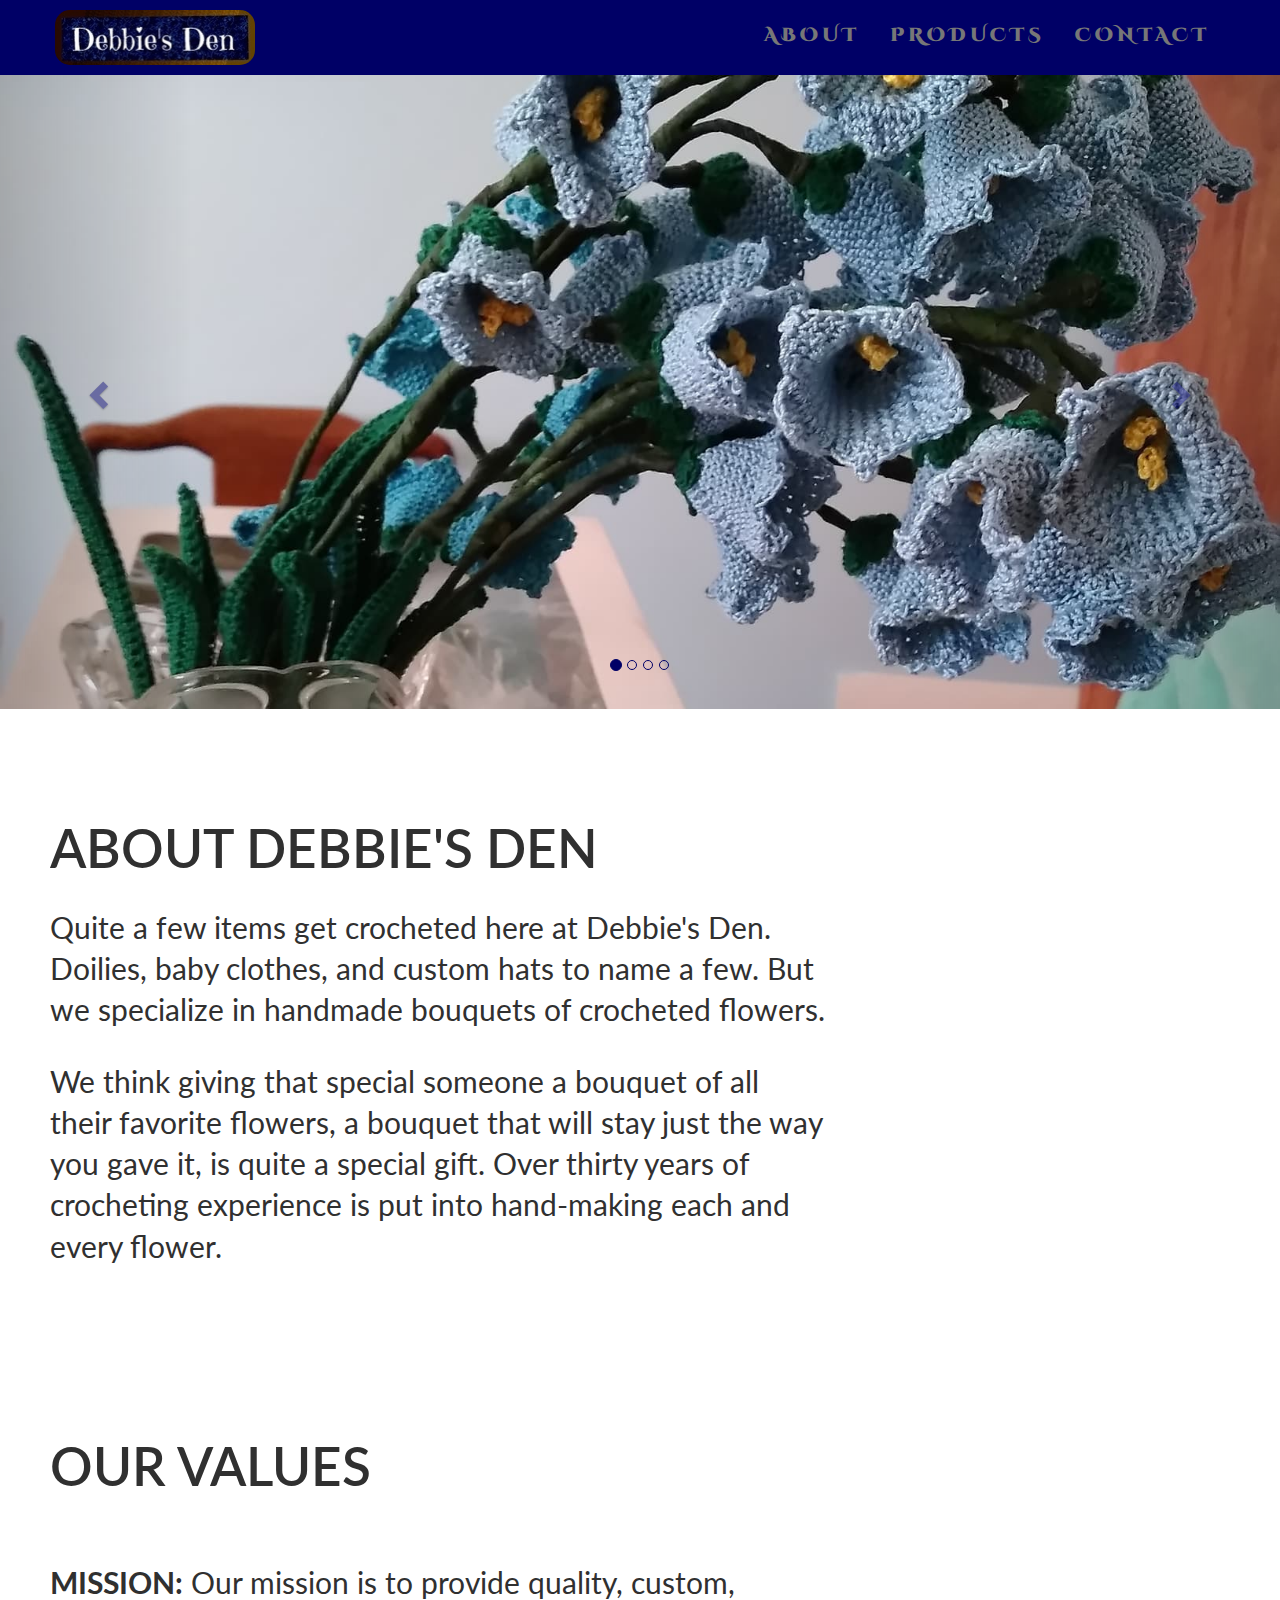
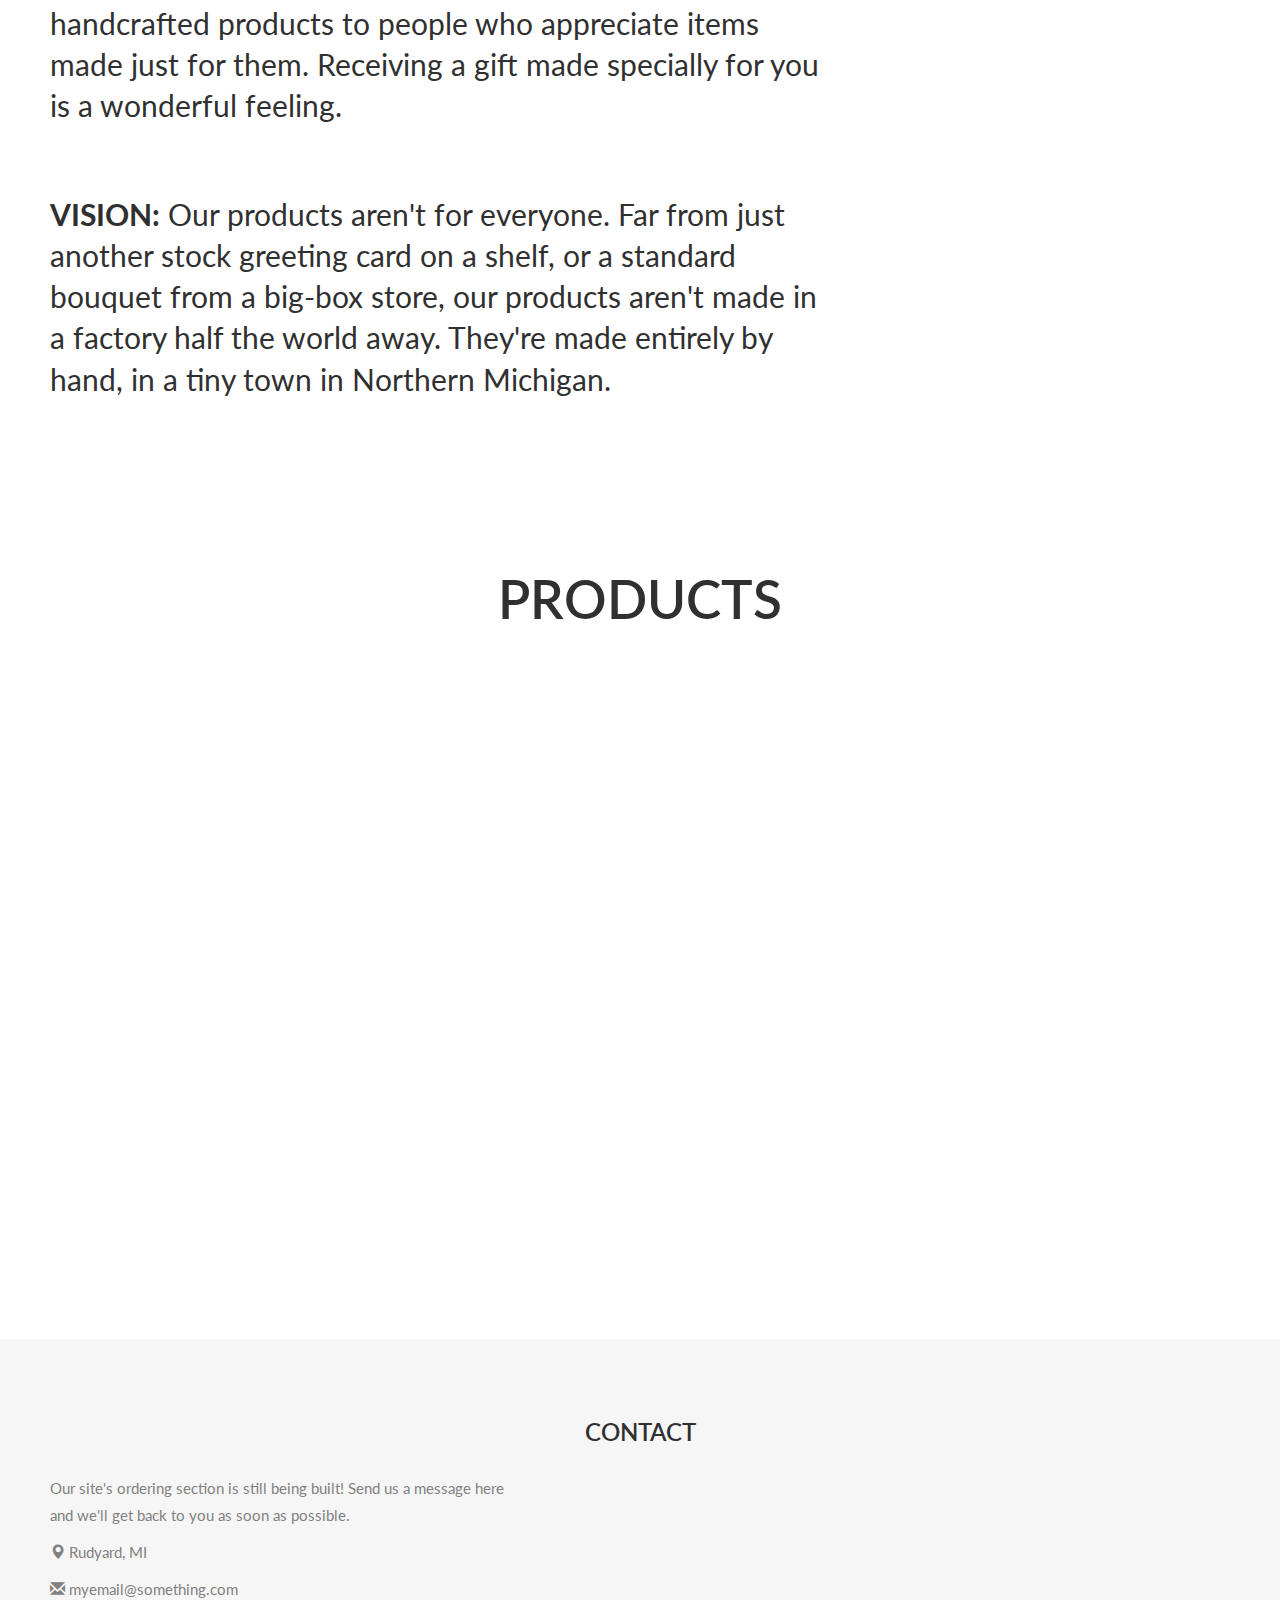
<file: index.html>
<!DOCTYPE html>
<html lang="en">
<head>
  <title>Forever Flowers</title>
  
  <meta charset="utf-8">
  <meta name="viewport" content="width=device-width, initial-scale=1">
  <link rel="stylesheet" href="https://maxcdn.bootstrapcdn.com/bootstrap/3.3.7/css/bootstrap.min.css">
  <link href="https://fonts.googleapis.com/css?family=Montserrat" rel="stylesheet" type="text/css">
  <link href="https://fonts.googleapis.com/css?family=Lato" rel="stylesheet" type="text/css">
    <!-- google font links -->
    <link href="https://fonts.googleapis.com/css?family=Lato|Roboto+Condensed" rel="stylesheet">
    <link href="https://fonts.googleapis.com/css?family=Cinzel+Decorative" rel="stylesheet">

    <!-- font-awesome links -->
  <link rel="stylesheet" href="https://cdnjs.cloudflare.com/ajax/libs/font-awesome/4.7.0/css/font-awesome.min.css">
  <script src="https://ajax.googleapis.com/ajax/libs/jquery/3.2.1/jquery.min.js"></script>
  <script src="https://maxcdn.bootstrapcdn.com/bootstrap/3.3.7/js/bootstrap.min.js"></script>
  <link rel="stylesheet" href="styles/main.css">
  <link rel="stylesheet" href="styles/mobile.css">
  <link rel="stylesheet" href="styles/tablet.css">
  <link rel="stylesheet" href="styles/desktop.css">

</head>
<body id="myPage" data-spy="scroll" data-target=".navbar" data-offset="60">

<nav class="navbar navbar-default navbar-fixed-top">
  <div class="container">
    <div class="navbar-header">
      <button type="button" class="navbar-toggle" data-toggle="collapse" data-target="#myNavbar">
        <span class="icon-bar"></span>
        <span class="icon-bar"></span>
        <span class="icon-bar"></span>                        
      </button>
      <a class="navbar-brand dd-logo" href="#myPage"></a>
    </div>
    <div class="collapse navbar-collapse" id="myNavbar">
      <ul class="nav navbar-nav navbar-right">
        <li><a href="#about">ABOUT</a></li>
        <li><a href="#products">PRODUCTS</a></li>
        <li><a href="#contact">CONTACT</a></li>
      </ul>
    </div>
  </div>
</nav>

<div class="jumbotron">
        <div class="slideshow-container">
            <div id="myCarousel" class="carousel slide" data-ride="carousel">
                <!-- Indicators -->
                <ol class="carousel-indicators">
                    <li data-target="#myCarousel" data-slide-to="0" class="active"></li>
                    <li data-target="#myCarousel" data-slide-to="1"></li>
                    <li data-target="#myCarousel" data-slide-to="2"></li>
                    <li data-target="#myCarousel" data-slide-to="3"></li>
                </ol>

                <!-- Wrapper for slides -->
                <div class="carousel-inner">
                    <div class="item active">
                        <img src="images/blue.jpg" alt="roses" style="width:100%;">
                    </div>
                    <div class="item">
                        <img src="images/baby-slider.jpg" alt="daffodils" style="width:100%;">
                    </div>
<!--

                    <div class="item">
                        <img src="images/poinsettia.jpg" alt="poinsettia" style="width:100%;">
                    </div>

                    <div class="item">
                        <img src="images/lily.jpg" alt="lilies" style="width:100%;">
                    </div>
                    
-->

                </div>

                <!-- Left and right controls -->
                <a class="left carousel-control" href="#myCarousel" data-slide="prev">
                    <span class="glyphicon glyphicon-chevron-left"></span>
                    <span class="sr-only">Previous</span>
                </a>
                <a class="right carousel-control" href="#myCarousel" data-slide="next">
                    <span class="glyphicon glyphicon-chevron-right"></span>
                    <span class="sr-only">Next</span>
                </a>
            </div>

        </div>
 
</div>

<!-- Container (About Section) -->
<div id="about" class="container-fluid">
  <div class="row">
    <div class="col-sm-8">
      <h2 class="scale-h2">About Debbie's Den</h2>
      <h4 class="scale-h4">Quite a few items get crocheted here at Debbie's Den. Doilies, baby clothes, and custom hats to name a few. But we specialize in handmade bouquets of crocheted flowers.</h4>
      <h4 class="scale-h4">We think giving that special someone a bouquet of all their favorite flowers, a bouquet that will stay just the way you gave it, is quite a special gift. Over thirty years of crocheting experience is put into hand-making each and every flower.</h4>
    </div>
    <div class="col-sm-4">
    </div>
  </div>
</div>

<div class="container-fluid">
  <div class="row">
    <div class="col-sm-8">
      <h2 class="scale-h2">Our Values</h2><br>
      <h4 class="scale-h4"><strong>MISSION:</strong> Our mission is to provide quality, custom, handcrafted products to people who appreciate items made just for them. Receiving a gift made specially for you is a wonderful feeling.</h4><br>
      <h4 class="scale-h4"><strong>VISION:</strong> Our products aren't for everyone.  Far from just another stock greeting card on a shelf, or a standard bouquet from a big-box store, our products aren't made in a factory half the world away. They're made entirely by hand, in a tiny town in Northern Michigan.</h4>
    </div>
  </div>
</div>

<div id="products" class="container-fluid text-center">
  <h2 class="scale-h2">PRODUCTS</h2>
  <br>
  <div id="category-container" class="row slideanim">
    
     <a href="#" target="_blank" id="flowers-link" class="col-xs-12 col-sm-6">
        <br>
        <br>
        <br>
        <br>
        <h4>Flowers</h4>
        <div class="info">
          <p>roses, lilies, carnations, or anything in between!</p>
        </div>
      </a>
      
     <a href="#" target="_blank" id="babies-link" class="col-xs-12 col-sm-6">
        <br>
        <br>
        <br>
        <br>
        <h4>Babies</h4>
        <div class="info">
          <p>baby-sized blankets, hats, gloves and more</p>
        </div>  
     </a>
     
     <a href="#" target="_blank" id="hats-link" class="col-xs-12 col-sm-6">
        <br>
        <br>
        <br>
        <br>
        <h4>Hats</h4>
       <div class="info">
          <p>custom winter hats and masks</p>
       </div>            
     </a>
     
     <a href="#" target="_blank" id="more-link" class="col-xs-12 col-sm-6">
        <br>
        <br>
        <br>
        <br>
        <h4>Custom Items</h4>
       <div class="info">
         <p>we are open to suggestions for new products</p>
      </div>            
     </a>
  </div>

  </div>
  <br><br>
</div>

<!-- Container (Contact Section) -->
<div id="contact" class="container-fluid bg-grey">
  <h2 class="text-center">CONTACT</h2>
  <div class="row">
    <div class="col-sm-5">
      <p>Our site's ordering section is still being built! Send us a message here and we'll get back to you as soon as possible.</p>
      <p><span class="glyphicon glyphicon-map-marker"></span> Rudyard, MI</p>
      <p><span class="glyphicon glyphicon-envelope"></span> myemail@something.com</p>
    </div>
    <div class="col-sm-7 slideanim">
      <div class="row">
        <div class="col-sm-6 form-group">
          <input class="form-control" id="name" name="name" placeholder="Name" type="text" required>
        </div>
        <div class="col-sm-6 form-group">
          <input class="form-control" id="email" name="email" placeholder="Email" type="email" required>
        </div>
      </div>
      <textarea class="form-control" id="comments" name="comments" placeholder="Comment" rows="5"></textarea><br>
      <div class="row">
        <div class="col-sm-12 form-group">
          <button class="btn btn-default pull-right" type="submit">Send</button>
        </div>
      </div>
    </div>
  </div>
</div>

<footer class="container-fluid text-center">
  <a href="#myPage" title="To Top" id="footer-link">
    <span class="glyphicon glyphicon-chevron-up"></span>
  </a>
</footer>
<script src="scripts/animations.js"></script>
<script src="scripts/test.js"></script>
</body>
</html>
</file>
<file: styles/main.css>
.plaid-bg {
    background-color: #006;
    background-image: url("../images/fabric-plaid.png");
}
 .navbar {
     padding: 10px;
     background: #006;
     z-index: 9999;
     border: 0;
     font-size: 19px;
     font-weight: 900;
     line-height: 1.42857143;
     letter-spacing: 4px;
     border-radius: 0;
     font-family: 'Cinzel Decorative', cursive;
 }
 .navbar li a,
 .navbar .navbar-brand {
     color: #fff;
 }
 .navbar-nav li a:hover,
 .navbar-nav li.active a {
     color: #f4511e;
     background-color: #fff;
 }
 .navbar-default .navbar-toggle {
     border-color: transparent;
     color: #fff;
 }
 .slideanim {
     visibility: hidden;
 }
 
 .glyphicon-chevron-left, .glyphicon-chevron-right, .blue {
     color: #006;
 }
 .slide {
     animation-name: slide;
     -webkit-animation-name: slide;
     animation-duration: 1s;
     -webkit-animation-duration: 1s;
     visibility: visible;
 }
 .carousel-control {
     background-image: none;
     color: #006;
 }
 .carousel-indicators li {
     border-color: #006 !important;
 }
 .carousel-indicators li.active {
     background-color: #006 !important;
 }

 
 body {
     font: 400 15px Lato, sans-serif;
     line-height: 1.8;
     color: #818181;
 }
 h1{
       font-family: 'Cinzel Decorative', cursive;
  
 }
 h2 {
     font-size: 24px;
     text-transform: uppercase;
     color: #303030;
     font-weight: 600;
     margin-bottom: 30px;
 }
 h4 {
     font-size: 19px;
     line-height: 1.375em;
     color: #303030;
     font-weight: 400;
     margin-bottom: 30px;
 }
 .icon-holder > :first-child{
     background-size: cover;
     width: 150px;
     height: 150px;
     border-radius: 100px;
     margin: 0 auto;
 }
 
 #category-container{
     width: 100%;
 }
 a > h4{
     margin-left: 30px;
     text-align: left;
     color: #FFF;
     text-decoration: none;
     font-size: 2em;
 }
 a:hover{
     text-decoration: none;
 }

#products{
    padding: 0px;
    padding-top: 60px;
}
 .info {
  min-width: 100%;
  padding: 0px;
  margin-left: 30px;
  text-align: left;
  color: #FFF; 
  text-decoration: none;
  font-size: 1.3em; 
}
 #category-container > a{
    min-height: 300px;
    background-repeat: no-repeat;
    background-position: center;
    background-size: cover;
 }

#flowers-link{
    background: url("../images/rose.jpg");
}
#babies-link{
    background: url("../images/baby.jpg");
}
#hats-link{
    background: url("../images/cthulhu.jpg");
}
#more-link{
    background: url("../images/pikachu.jpg");
}
 
 .jumbotron {
     margin-top: 69px !important;
     color: #fff;
     padding: 0px !important;
     font-family: Montserrat, sans-serif;
 }

 .bouquet-bg{
     background-image: url('../images/rose.jpg');
     background-size: cover;
     background-repeat: no-repeat;
 }
 .container-fluid {
     padding: 60px 50px;
 }
 .bg-grey {
     background-color: #f6f6f6;
 }
 .logo-small {
     color: #006;
     font-size: 50px;
 }
 .logo {
     color: #006;
     font-size: 200px;
 }
 .item h4 {
     font-size: 19px;
     line-height: 1.375em;
     font-weight: 400;
     font-style: italic;
     margin: 70px 0;
 }
 .item span {
     font-style: normal;
 }
 
.dd-logo{
     height: 55px;
     width: 200px;
     background: url('../images/dd_logo.jpg') no-repeat;
     background-size: cover;
     border-radius: 15px;
 }
 
 
 @media screen and (min-width: 600px) {
.scale-h2{
    font-size: 3.5em;
}

.scale-h4{
    font-size: 2em;
}

.icon-holder > h4{
    font-size: 2em
}
.icon-holder > p{
    font-size: 1.3em;
}

}
 @keyframes slide {
     0% {
         opacity: 0;
         transform: translateY(70%);
     }
     100% {
         opacity: 1;
         transform: translateY(0%);
     }
 }
 @-webkit-keyframes slide {
     0% {
         opacity: 0;
         -webkit-transform: translateY(70%);
     }
     100% {
         opacity: 1;
         -webkit-transform: translateY(0%);
     }
 }
 @media screen and (max-width: 768px) {
     .col-sm-4 {
         text-align: center;
         margin: 25px 0;
     }
     .btn-lg {
         width: 100%;
         margin-bottom: 35px;
     }
 }
 @media screen and (max-width: 480px) {
     .logo {
         font-size: 150px;
     }
 }
 
 .glyphicon-home{
     color: #FFF;
 }
 
 /* Fading animation */

.fade {
    -webkit-animation-name: fade;
    -webkit-animation-duration: 1.5s;
    animation-name: fade;
    animation-duration: 1.5s;
}
@-webkit-keyframes fade {
    from {
        opacity: .4
    }
    to {
        opacity: 1
    }
}
@keyframes fade {
    from {
        opacity: .4
    }
    to {
        opacity: 1
    }
}
</file>
<file: styles/mobile.css>
@media only screen and (max-width: 600px) {
 body {
     font: 400 15px Lato, sans-serif;
     line-height: 1.8;
     color: #818181;
 }
 h1{
       font-family: 'Cinzel Decorative', cursive;
  
 }
 h2 {
     font-size: 24px;
     text-transform: uppercase;
     color: #303030;
     font-weight: 600;
     margin-bottom: 30px;
 }
 h4 {
     font-size: 19px;
     line-height: 1.375em;
     color: #303030;
     font-weight: 400;
     margin-bottom: 30px;
 }
  .jumbotron {
     color: #fff;
     padding: 100px 25px;
     font-family: Montserrat, sans-serif;
 }
 .bouquet-bg{
     background-image: url('../images/rose.jpg');
     background-size: cover;
     background-repeat: no-repeat;
 }
 .container-fluid {
     padding: 60px 50px;
 }
 .bg-grey {
     background-color: #f6f6f6;
 }

 
 .logo-small {
     color: #006;
     font-size: 50px;
 }
 .logo {
     color: #006;
     font-size: 200px;
 }
 
 .item h4 {
     font-size: 19px;
     line-height: 1.375em;
     font-weight: 400;
     font-style: italic;
     margin: 70px 0;
 }
 .item span {
     font-style: normal;
 }

 

 
 
 
 }
</file>
<file: styles/tablet.css>
@media only screen and (min-width: 600px) {
 body {
     font: 400 15px Lato, sans-serif;
     line-height: 1.8;
     color: #818181;
 }
 h1 {
      font-family: 'Cinzel Decorative', cursive;
  
 }
 h2 {
     font-size: 24px;
     text-transform: uppercase;
     color: #303030;
     font-weight: 600;
     margin-bottom: 30px;
 }
 h4 {
     font-size: 19px;
     line-height: 1.375em;
     color: #303030;
     font-weight: 400;
     margin-bottom: 30px;
 }
 .jumbotron {
     color: #fff;
     padding: 100px 25px;
     font-family: Montserrat, sans-serif;
 }
 .bouquet-bg{
     background-image: url('../images/rose.jpg');
     background-size: cover;
     background-repeat: no-repeat;
 }
 .container-fluid {
     padding: 60px 50px;
 }
 .bg-grey {
     background-color: #f6f6f6;
 }

 
 .logo-small {
     color: #006;
     font-size: 50px;
 }
 .logo {
     color: #006;
     font-size: 200px;
 }
 .item h4 {
     font-size: 19px;
     line-height: 1.375em;
     font-weight: 400;
     font-style: italic;
     margin: 70px 0;
 }
 .item span {
     font-style: normal;
 }
 }
</file>
<file: styles/desktop.css>
@media only screen and (min-width: 768px) {
 body {
     font: 400 15px Lato, sans-serif;
     line-height: 1.8;
     color: #818181;
 }
 h1{
       font-family: 'Cinzel Decorative', cursive;
  
 }
 h2 {
     font-size: 24px;
     text-transform: uppercase;
     color: #303030;
     font-weight: 600;
     margin-bottom: 30px;
 }
 h4 {
     font-size: 19px;
     line-height: 1.375em;
     color: #303030;
     font-weight: 400;
     margin-bottom: 30px;
 }
 .jumbotron {
     color: #fff;
     padding: 100px 25px;
     font-family: Montserrat, sans-serif;
 }
 .bouquet-bg{
     background-image: url('../images/rose.jpg');
     background-size: cover;
     background-repeat: no-repeat;
 }
 .container-fluid {
     padding: 60px 50px;
 }
 .bg-grey {
     background-color: #f6f6f6;
 }
 .logo-small {
     color: #006;
     font-size: 50px;
 }
 .logo {
     color: #006;
     font-size: 200px;
}
 .item h4 {
     font-size: 19px;
     line-height: 1.375em;
     font-weight: 400;
     font-style: italic;
     margin: 70px 0;
 }
 .item span {
     font-style: normal;
 }
 }
</file>
